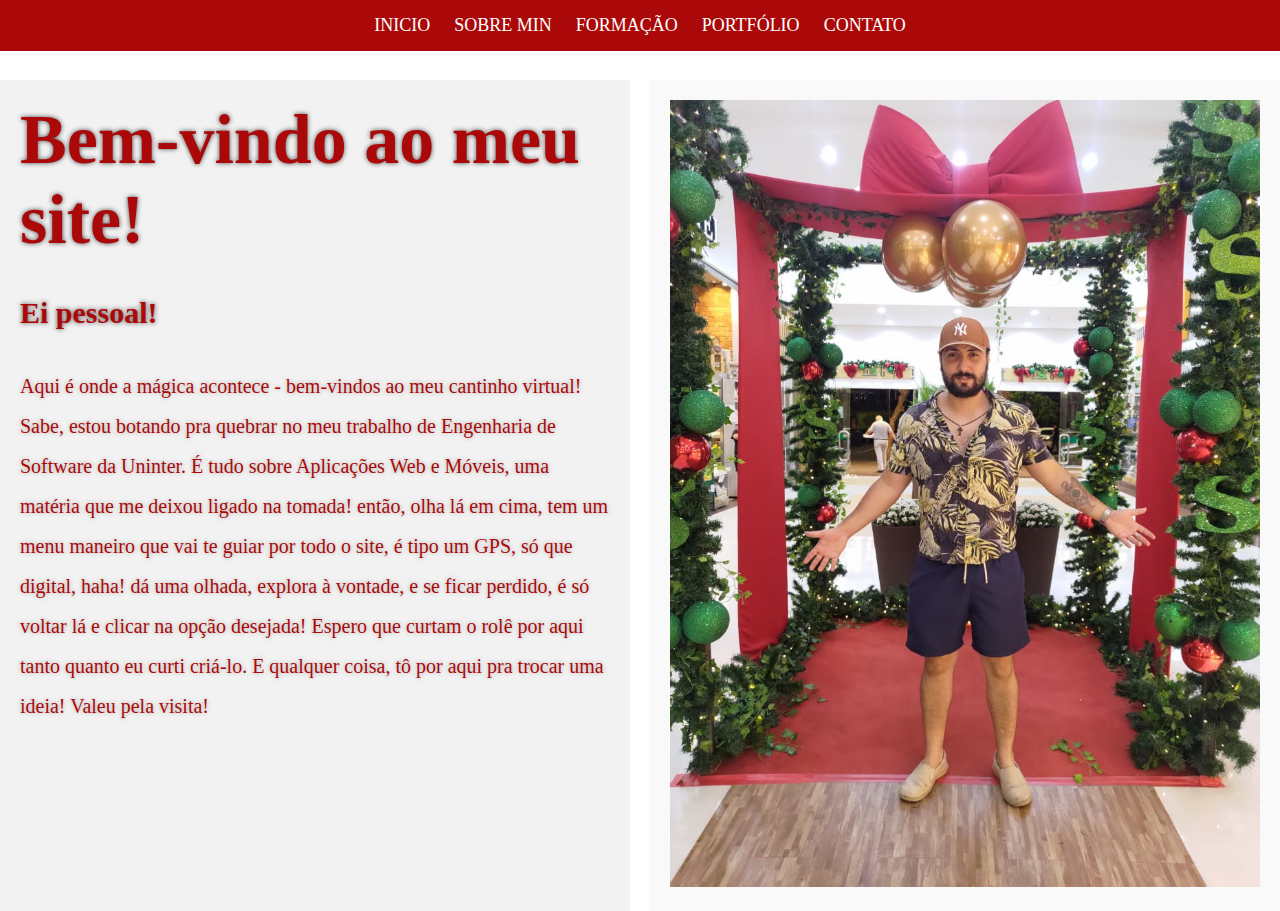
<file: index.html>
<!DOCTYPE html>
<html lang="en">
<head>
    <meta charset="UTF-8">
    <meta name="viewport" content="width=device-width, initial-scale=1.0">
    <title>Site José Augusto</title>
    <link rel="stylesheet" href="styles.css">
</head>
<body>
    <!-- Menu -->
    <nav class="navbar">
        <div class="container">
            <ul class="menu">
                <li><a href="TrabalhoPratico/index.html">INICIO</a></li>
                <li><a href="TrabalhoPratico/paginas/sobremin.html">SOBRE MIN</a></li>
                <li><a href="TrabalhoPratico/paginas/formacao.html">FORMAÇÃO</a></li>
                <li><a href="TrabalhoPratico/paginas/portfolio.html">PORTFÓLIO</a></li>
                <li><a href="TrabalhoPratico/paginas/contato.html">CONTATO</a></li>
            </ul>
        </div>
    </nav>
    <div class="content">
        <div class="content-left">
            <h1>Bem-vindo ao meu site!</h1><br><br>
            <h2>Ei pessoal!</h2><br><br>
            <p>Aqui é onde a mágica acontece - bem-vindos ao meu cantinho virtual! Sabe, 
               estou botando pra quebrar no meu trabalho de Engenharia de Software da Uninter.
               É tudo sobre Aplicações Web e Móveis, uma matéria que me deixou ligado na tomada!
               então, olha lá em cima, tem um menu maneiro que vai te guiar por todo o site, é tipo um GPS,
               só que digital, haha! dá uma olhada, explora à vontade, e se ficar perdido, é só voltar lá e 
               clicar na opção desejada!
               Espero que curtam o rolê por aqui tanto quanto eu curti criá-lo. E qualquer coisa, tô por aqui
               pra trocar uma ideia! Valeu pela visita!
            </p>
        </div>
        <div class="content-right">
            <img src="img/joseindex.jpg" alt="Imagem">
        </div>
    </div>
</body>
</html>
</file>
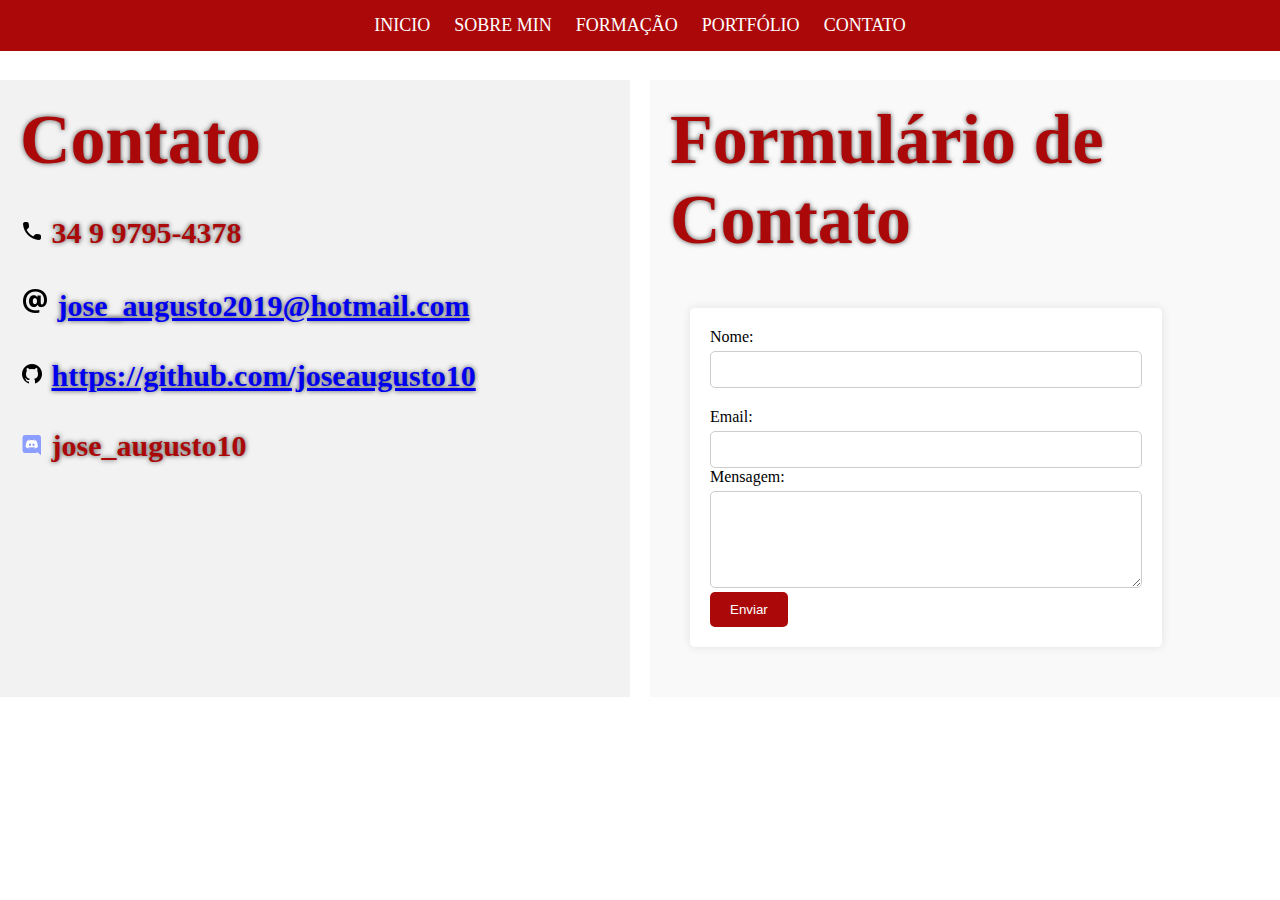
<file: paginas/contato.html>
<!DOCTYPE html>
<html lang="en">
<head>
    <meta charset="UTF-8">
    <meta name="viewport" content="width=device-width, initial-scale=1.0">
    <title>Contato</title>
    <link rel="stylesheet" href="/styles.css">
</head>
<body>
    <!-- Menu -->
    <nav class="navbar">
        <div class="container">
            <ul class="menu">
                <li><a href="TrabalhoPratico/index.html">INICIO</a></li>
                <li><a href="TrabalhoPratico/paginas/sobremin.html">SOBRE MIN</a></li>
                <li><a href="TrabalhoPratico/paginas/formacao.html">FORMAÇÃO</a></li>
                <li><a href="TrabalhoPratico/paginas/portfolio.html">PORTFÓLIO</a></li>
                <li><a href="TrabalhoPratico/paginas/contato.html">CONTATO</a></li>
            </ul>
        </div>
    </nav>
    <div class="content" id="content">
        <div class="content-left">
            <div class="contato">
                <h1>Contato</h1>
                <br><br>
                <h2><img src="/icones/telefone.png" alt="Telefone"> 34 9 9795-4378</h2>
                <br><br>
                <h2><img src="/icones/email.png" alt="Email"> <a href="mailto:jose_augusto2019@hotmail.com">jose_augusto2019@hotmail.com</a></h2>
                <br><br>
                <h2><img src="/icones/github.png" alt="GitHub"> <a href="https://github.com/joseaugusto10">https://github.com/joseaugusto10</a></h2>
                <br><br>
                <h2><img src="/icones/discord-new-logo.png" alt="Discord"> jose_augusto10</h2>
            </div>
        </div>
        <div class="content-right">
                <h1>Formulário de Contato</h1>
                <br>
                <div class="content-formulario">
                    <form id="contato-form">
                        <div class="form-group">
                            <label for="name">Nome:</label>
                            <input type="text" id="name" name="name" required>
                        </div>
                        <div class="grupo-form">
                            <label for="email">Email:</label>
                            <input type="email" id="email" name="email" required>
                        </div>
                        <div class="grupo-form">
                            <label for="message">Mensagem:</label>
                            <textarea id="message" name="message" rows="5" required></textarea>
                        </div>
                        <button type="submit">Enviar</button>
                    </form>
                </div>
        </div>
</body>
</html>
</file>
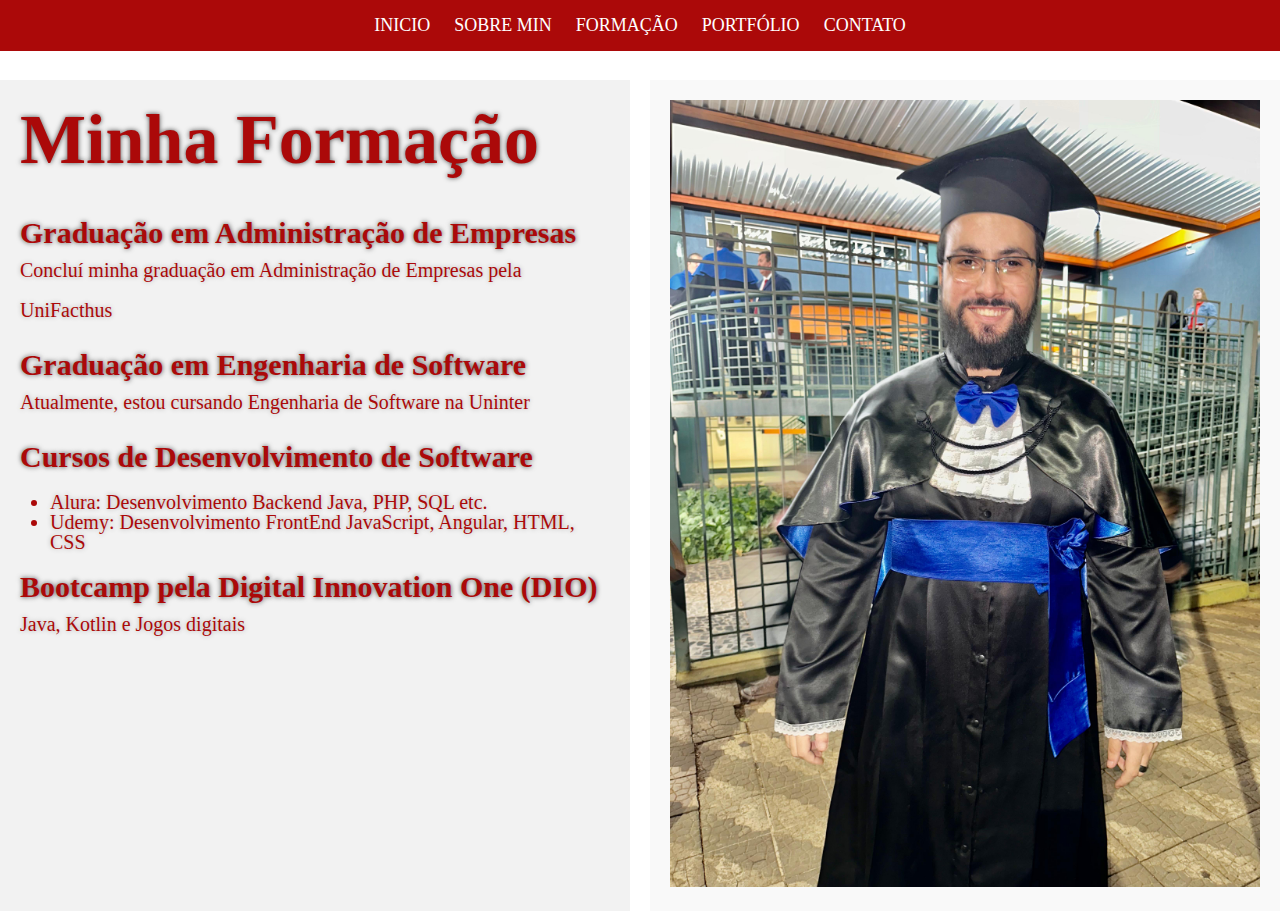
<file: paginas/formacao.html>
<!DOCTYPE html>
<html lang="en">
<head>
    <meta charset="UTF-8">
    <meta name="viewport" content="width=device-width, initial-scale=1.0">
    <title>Formação</title>
    <link rel="stylesheet" href="/styles.css">
</head>
<body>
    <!-- Menu -->
    <nav class="navbar">
        <div class="container">
            <ul class="menu">
                <li><a href="TrabalhoPratico/index.html">INICIO</a></li>
                <li><a href="TrabalhoPratico/paginas/sobremin.html">SOBRE MIN</a></li>
                <li><a href="TrabalhoPratico/paginas/formacao.html">FORMAÇÃO</a></li>
                <li><a href="TrabalhoPratico/paginas/portfolio.html">PORTFÓLIO</a></li>
                <li><a href="TrabalhoPratico/paginas/contato.html">CONTATO</a></li>
            </ul>
        </div>
    </nav>
    <div class="content" id="content">
        <div class="content-left">
            <h1>Minha Formação</h1><br><br>
    
            <h2>Graduação em Administração de Empresas</h2>
            <p>Concluí minha graduação em Administração de Empresas pela UniFacthus</p>
            <br>
            <h2>Graduação em Engenharia de Software</h2>
            <p>Atualmente, estou cursando Engenharia de Software na Uninter</p>
            <br>
            <h2>Cursos de Desenvolvimento de Software</h2>
            <br>
            <ul>
                <li>Alura: Desenvolvimento Backend Java, PHP, SQL etc.</li>
                <li>Udemy: Desenvolvimento FrontEnd JavaScript, Angular, HTML, CSS</li>
            </ul>
            <br>
            <h2>Bootcamp pela Digital Innovation One (DIO)</h2>
            <p>Java, Kotlin e Jogos digitais</p>
        </div>
        <div class="content-right">
            <img src="/img/fotoformacao.jpg" alt="Imagem">
        </div>
    </div>
</body>
</html>
</file>
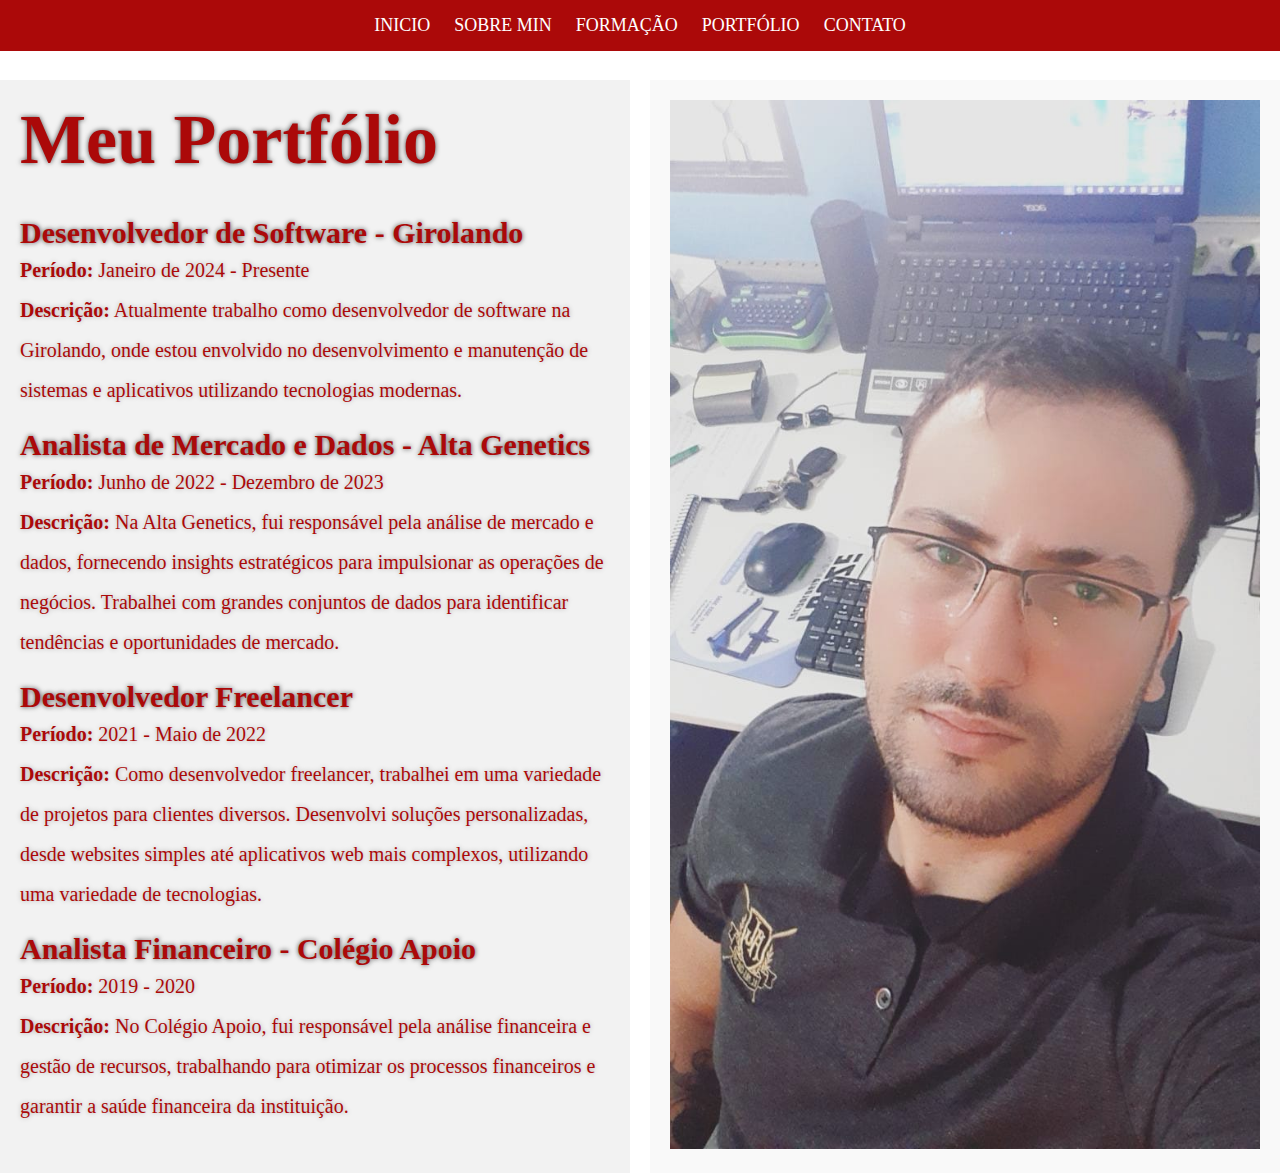
<file: paginas/portfolio.html>
<!DOCTYPE html>
<html lang="en">
<head>
    <meta charset="UTF-8">
    <meta name="viewport" content="width=device-width, initial-scale=1.0">
    <title>Portfólio</title>
    <link rel="stylesheet" href="/styles.css">
</head>
<body>
    <!-- Menu -->
    <nav class="navbar">
        <div class="container">
            <ul class="menu">
                <li><a href="TrabalhoPratico/index.html">INICIO</a></li>
                <li><a href="TrabalhoPratico/paginas/sobremin.html">SOBRE MIN</a></li>
                <li><a href="TrabalhoPratico/paginas/formacao.html">FORMAÇÃO</a></li>
                <li><a href="TrabalhoPratico/paginas/portfolio.html">PORTFÓLIO</a></li>
                <li><a href="TrabalhoPratico/paginas/contato.html">CONTATO</a></li>
            </ul>
        </div>
    </nav>
    <div class="content" id="content">
        <div class="content-left">
            <h1>Meu Portfólio</h1>
            <br><br>
            <div class="port">
                <h2>Desenvolvedor de Software - Girolando</h2>
                <p><strong>Período:</strong> Janeiro de 2024 - Presente</p>
                <p><strong>Descrição:</strong> Atualmente trabalho como desenvolvedor de software na Girolando, onde estou envolvido no desenvolvimento e manutenção de sistemas e aplicativos utilizando tecnologias modernas.</p>
            </div>
            <br>
            <div class="port">
                <h2>Analista de Mercado e Dados - Alta Genetics</h2>
                <p><strong>Período:</strong> Junho de 2022 - Dezembro de 2023</p>
                <p><strong>Descrição:</strong> Na Alta Genetics, fui responsável pela análise de mercado e dados, fornecendo insights estratégicos para impulsionar as operações de negócios. Trabalhei com grandes conjuntos de dados para identificar tendências e oportunidades de mercado.</p>
            </div>
            <br>
            <div class="port">
                <h2>Desenvolvedor Freelancer</h2>
                <p><strong>Período:</strong> 2021 - Maio de 2022</p>
                <p><strong>Descrição:</strong> Como desenvolvedor freelancer, trabalhei em uma variedade de projetos para clientes diversos. Desenvolvi soluções personalizadas, desde websites simples até aplicativos web mais complexos, utilizando uma variedade de tecnologias.</p>
            </div>
            <br>
            <div class="port">
                <h2>Analista Financeiro - Colégio Apoio</h2>
                <p><strong>Período:</strong> 2019 - 2020</p>
                <p><strong>Descrição:</strong> No Colégio Apoio, fui responsável pela análise financeira e gestão de recursos, trabalhando para otimizar os processos financeiros e garantir a saúde financeira da instituição.</p>
            </div>
        </div>
        <div class="content-right">
            <img src="/img/fotoport.jpg" alt="Imagem">
        </div>
    </div>
</body>
</html>
</file>
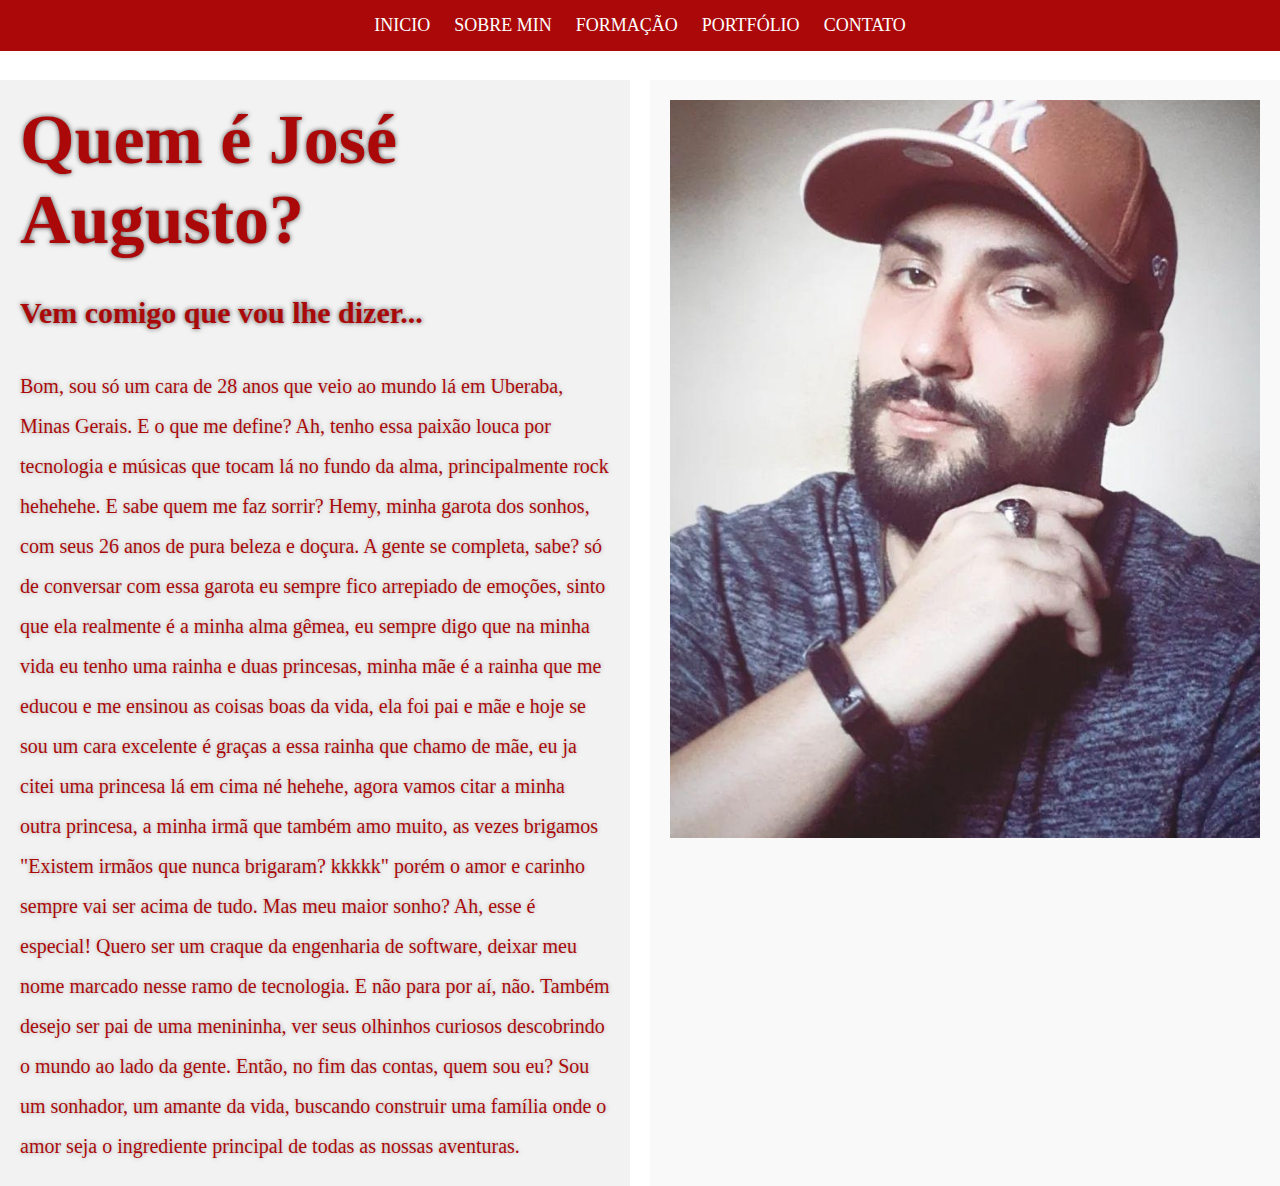
<file: paginas/sobremin.html>
<!DOCTYPE html>
<html lang="en">
<head>
    <meta charset="UTF-8">
    <meta name="viewport" content="width=device-width, initial-scale=1.0">
    <title>Sobre-min</title>
    <link rel="stylesheet" href="/styles.css">
</head>
<body>
    <!-- Menu -->
    <nav class="navbar">
        <div class="container">
            <ul class="menu">
                <li><a href="TrabalhoPratico/index.html">INICIO</a></li>
                <li><a href="TrabalhoPratico/paginas/sobremin.html">SOBRE MIN</a></li>
                <li><a href="TrabalhoPratico/paginas/formacao.html">FORMAÇÃO</a></li>
                <li><a href="TrabalhoPratico/paginas/portfolio.html">PORTFÓLIO</a></li>
                <li><a href="TrabalhoPratico/paginas/contato.html">CONTATO</a></li>
            </ul>
        </div>
    </nav>
    <div class="content" id="content">
        <div class="content-left">
            <h1>Quem é José Augusto?</h1><br><br>
            <h2>Vem comigo que vou lhe dizer...</h2><br><br>
            <p>
                Bom, sou só um cara de 28 anos que veio ao mundo lá em Uberaba, Minas Gerais. E o que me define? Ah, tenho essa paixão louca por tecnologia e músicas que tocam lá no fundo da alma, principalmente rock hehehehe.
                E sabe quem me faz sorrir? Hemy, minha garota dos sonhos, com seus 26 anos de pura beleza e doçura.
                A gente se completa, sabe? só de conversar com essa garota eu sempre fico arrepiado de emoções, sinto que ela realmente é a minha alma gêmea, eu sempre digo que na minha vida eu tenho uma rainha e duas princesas, minha mãe é a rainha que me educou e me ensinou as coisas boas da vida, ela foi pai e mãe e hoje se sou um cara excelente é graças a essa rainha que chamo de mãe, eu ja citei uma princesa lá em cima né hehehe, agora vamos citar a minha outra princesa, a minha irmã que também amo muito, as vezes brigamos "Existem irmãos que nunca brigaram? kkkkk" porém o amor e carinho sempre vai ser acima de tudo.
                Mas meu maior sonho? Ah, esse é especial! Quero ser um craque da engenharia de software, deixar meu nome marcado nesse ramo de tecnologia. E não para por aí, não. Também desejo ser pai de uma menininha, ver seus olhinhos curiosos descobrindo o mundo ao lado da gente.
                Então, no fim das contas, quem sou eu? Sou um sonhador, um amante da vida, buscando construir uma família onde o amor seja o ingrediente principal de todas as nossas aventuras.
            </p>
        </div>
        <div class="content-right">
            <img src="/img/josesobre.jpg" alt="Imagem">
        </div>
    </div>
</body>
</html>
</file>
<file: styles.css>
/* Padrão inicial, para uso em todas páginas*/

* {
    margin: 0;
    padding: 0;
    box-sizing: border-box;
}
body {
    animation: fadeInAnimation ease 4s;
    animation-iteration-count: 1;
    animation-fill-mode: forwards;
}
 
@keyframes fadeInAnimation {
    0% {
        opacity: 0.3;
    }
    100% {
        opacity: 1;
     }
}

/* Estilo do menu responsivo para uso em todas páginas */
.navbar {
    background-color: #AB0909;
    color: #fff;
    padding: 15px 0;
    position: fixed;
    top: 0;
    width: 100%;
}

.container {
    display: flex;
    justify-content: center; /* Centralizar horizontalmente */
    align-items: center;
}


.menu {
    list-style-type: none;
}

.menu li {
    display: inline-block;
    margin-right: 20px;
}

.menu li:last-child {
    margin-right: 0;
}

.menu li a {
    text-decoration: none;
    color: #fff;
    font-size: 18px;
    transition: opacity 0.5s ease-in-out;
}

.menu li a:hover {
    color: rgb(0, 0, 0);
}
.menu li a:active {
    opacity: 0.7;
}


/* Estilo do conteúdo - referente a página index */
.content {
    padding-top: 80px;
    display: grid;
    grid-template-columns: 1fr 1fr; /* Duas colunas de largura igual */
    gap: 20px; /* Espaçamento entre as colunas */
}

.content-left {
    padding: 20px;
    background-color: #f2f2f2;
}

.content-right {
    padding: 20px;
    background-color: #f9f9f9;
}

.content-right img {
    max-width: 100%;
}

/* Letras de dentro da classe content */
.content h1 {
    font-size: 70px;
    color: #AB0909;
    text-shadow: 0 0 5px rgba(0, 0, 0, 0.7);
}
.content h2 {
    font-size: 30px;
    color: #AB0909;
    text-shadow: 0 0 5px rgba(0, 0, 0, 0.7);
    
}
.content p {
    font-size: 20px;
    line-height: 2.0;
    color: #AB0909;
    text-shadow: 0 0 5px rgba(0, 0, 0, 0.3);
}
.content-left ul li {
    margin-left: 30px;
    font-size: 20px;
    line-height: 1.0;
    color: #AB0909;
    text-shadow: 0 0 5px rgba(0, 0, 0, 0.3);
}

.contato p img {
    vertical-align: middle;
    margin-right: 10px;
}

.content-formulario {
    max-width: 80%;
    margin: 30px 20px;
    background-color: #fff;
    padding: 20px;
    border-radius: 5px;
    box-shadow: 0 0 10px rgba(0, 0, 0, 0.1);
}

.form-group {
    margin-bottom: 20px;
}

label {
    display: block;
    margin-bottom: 5px;
}

input[type="text"],
input[type="email"],
textarea {
    width: 100%;
    padding: 10px;
    border: 1px solid #ccc;
    border-radius: 5px;
}

textarea {
    resize: vertical;
}

button {
    background-color: #AB0909;
    color: #fff;
    padding: 10px 20px;
    border: none;
    border-radius: 5px;
    cursor: pointer;
    transition: background-color 0.3s ease;
}

button:hover {
    background-color: #aa4444;
}


/* Deixando responsivo para alguns aparelhos */
@media (max-width: 1100px) {
    .content h1 {
        font-size: 40px;
    }
    .content h2 {
        font-size: 20px;
    }
    .content p {
        font-size: 14px;
    }
    .content-left ul li{
        font-size: 14px;
    }
}
@media (max-width: 900px) {
    .content h1 {
        font-size: 30px;
    }
}
@media (max-width: 700px) {
    .content {
        grid-template-columns: 1fr;
    }
    .content img {
        order: 2; /* Move a imagem para baixo na ordem de exibição */
    }
    .content h1 {
        font-size: 18px;
    }
    .content h2 {
        font-size: 13px;
    }
    .content p {
        font-size: 10px;
    }
    .content-left ul li{
        font-size: 10px;
    }
}
</file>
